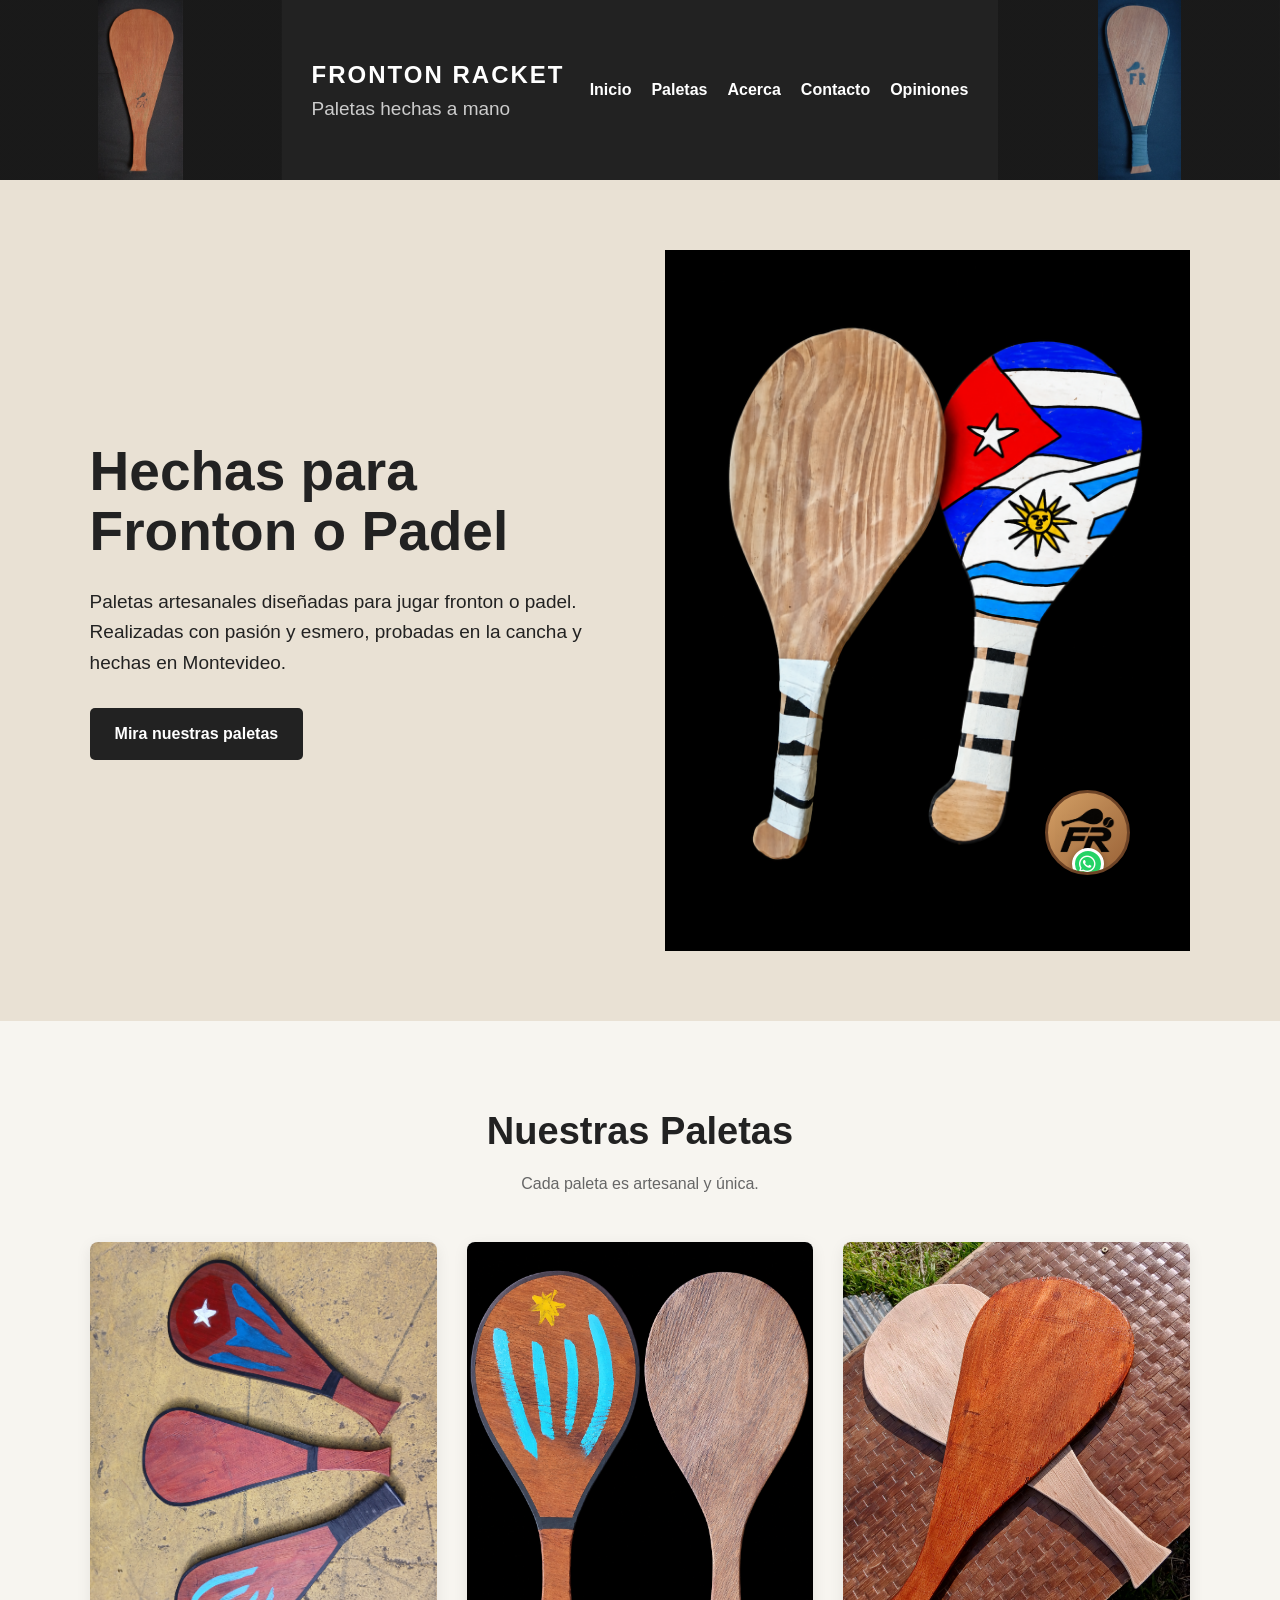
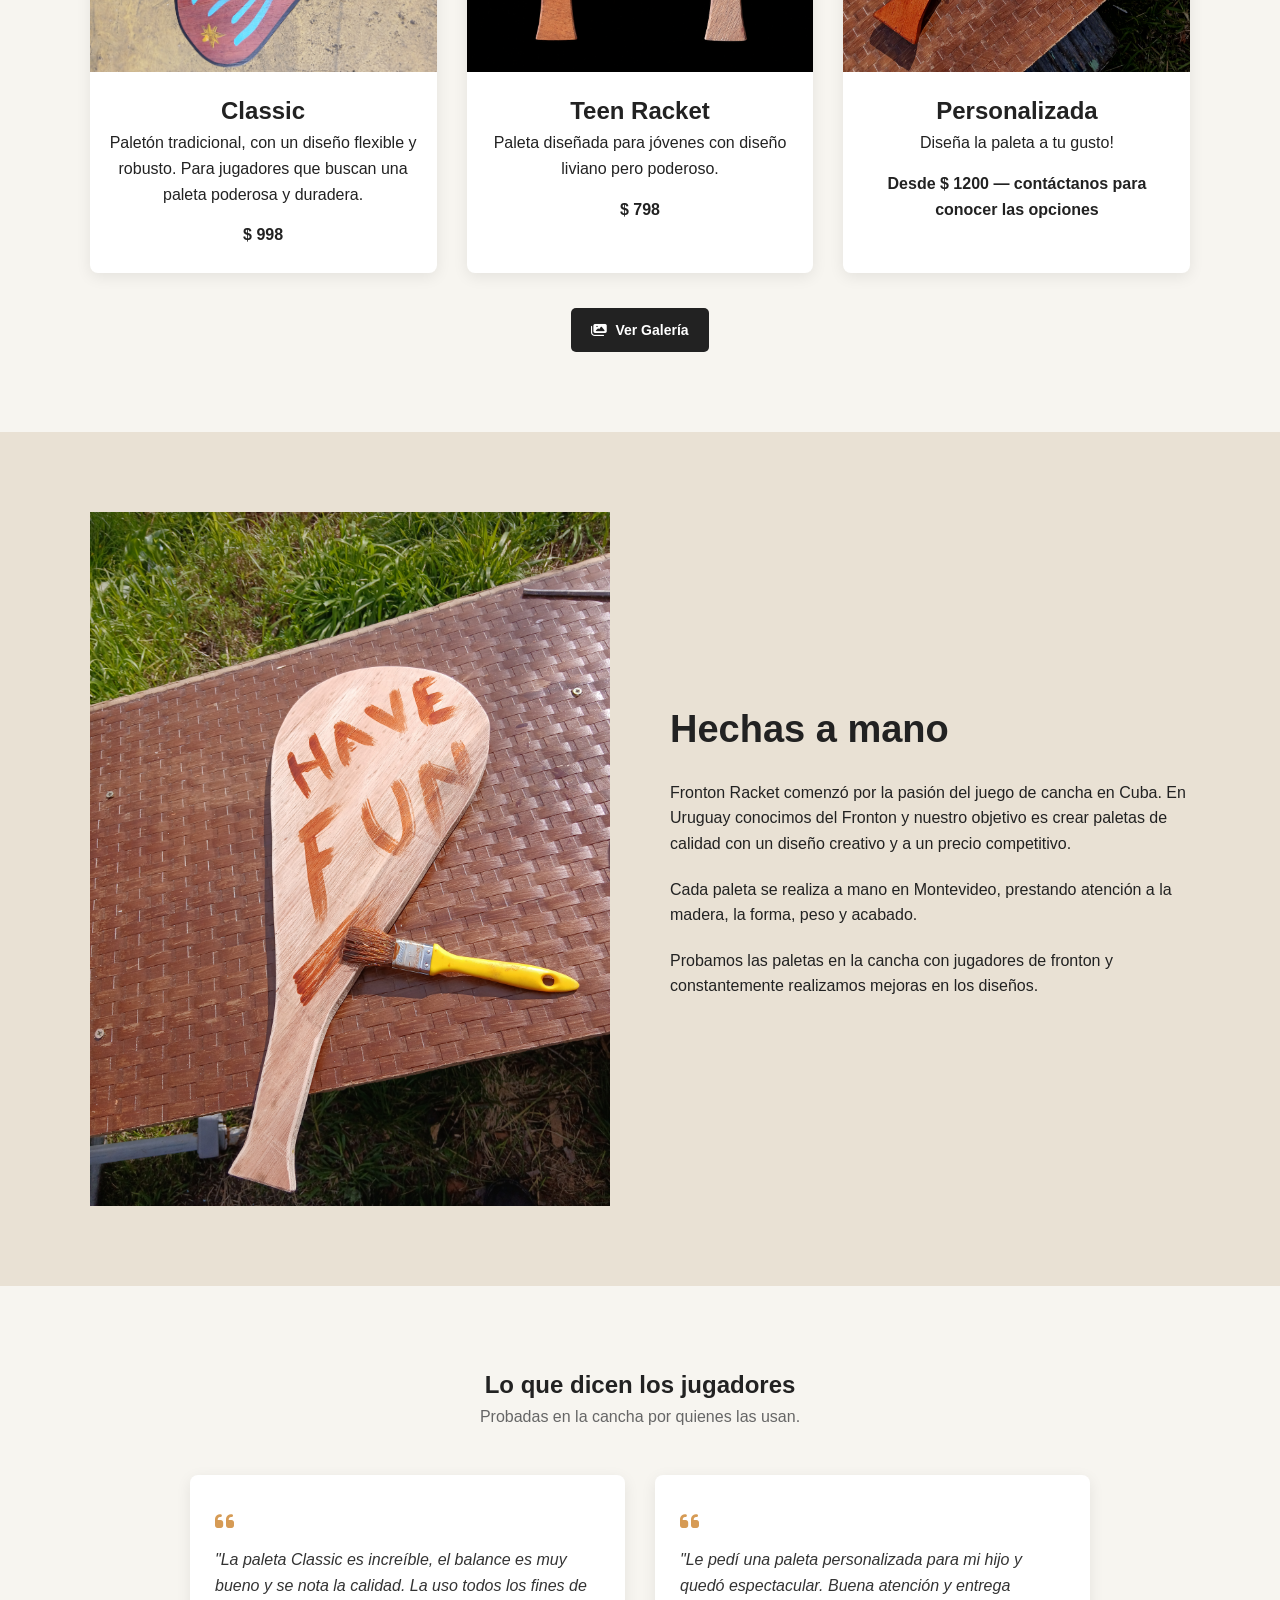
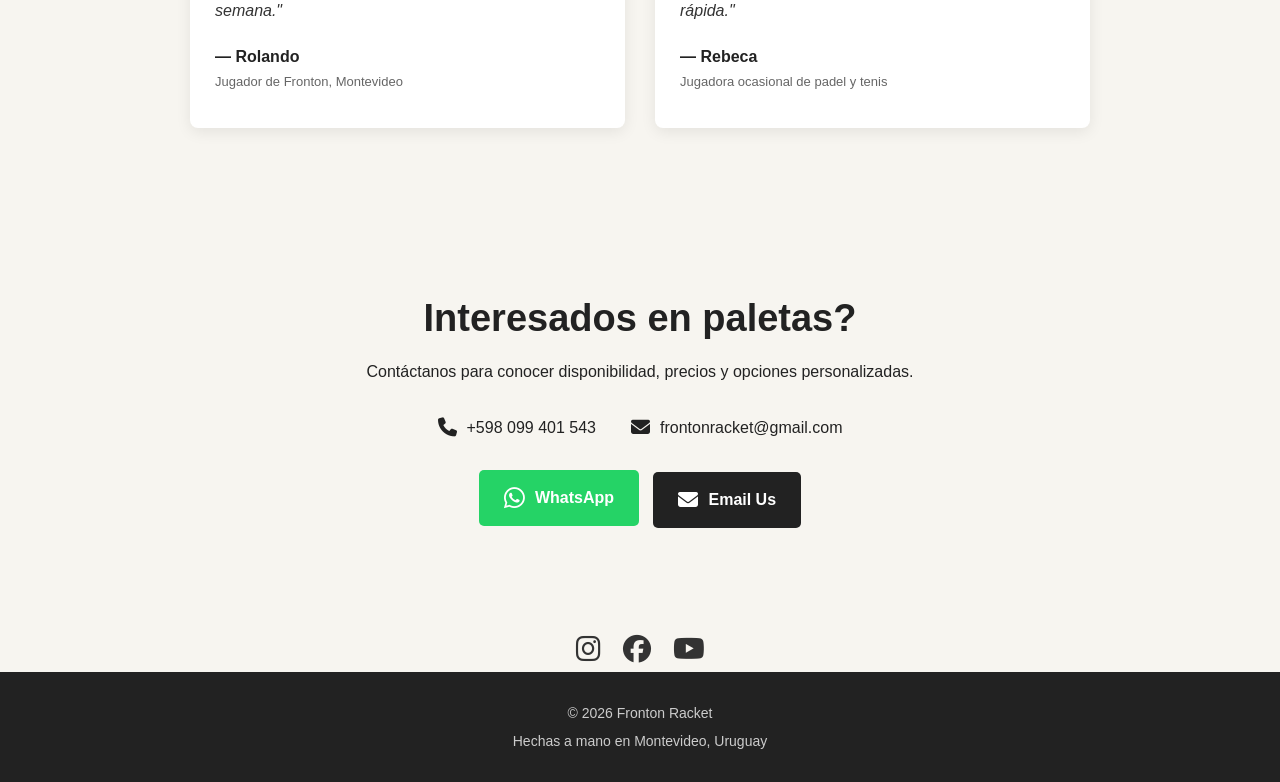
<file: index.html>
<!DOCTYPE html>
<html lang="es">
<head>
    <meta charset="UTF-8">
    <meta name="viewport" content="width=device-width, initial-scale=1.0">


    <!-- SEO: description + keywords + canonical -->
    <meta name="description" content="Paletas de frontón y pádel hechas a mano en Montevideo, Uruguay. Diseños artesanales, personalizables, con envío en todo el país. Pedí la tuya por WhatsApp.">
    <meta name="keywords" content="paletas frontón, paletas pádel, paletas de madera, frontón Uruguay, pádel Montevideo, paletas artesanales">
    <link rel="canonical" href="https://fronton-racket.vercel.app/">

    <!-- Open Graph (Facebook, WhatsApp, Instagram link previews) -->
    <meta property="og:type" content="website">
    <meta property="og:url" content="https://fronton-racket.vercel.app/">
    <meta property="og:title" content="Fronton Racket | Paletas hechas a mano">
    <meta property="og:description" content="Paletas de frontón y pádel hechas a mano en Montevideo, Uruguay. Diseños artesanales y personalizables.">
    <meta property="og:image" content="https://fronton-racket.vercel.app/images/main_photo.png">
    <meta property="og:locale" content="es_UY">

    <!-- Favicon (browser tab icon) -->
    <link rel="icon" type="image/jpeg" href="images/racket_logo.jpg">

    <title>Fronton Racket | Paletas artesanales para fronton y padel</title>

    <link rel="stylesheet" href="style.css">
    <link rel="stylesheet" href="https://cdnjs.cloudflare.com/ajax/libs/font-awesome/6.5.2/css/all.min.css">

    <!-- STRUCTURED DATA (helps Google show your business info in search results) -->
    <script type="application/ld+json">
    {
      "@context": "https://schema.org",
      "@type": "SportingGoodsStore",
      "name": "Fronton Racket",
      "image": "https://fronton-racket.vercel.app/images/main_photo.png",
      "description": "Paletas de frontón y pádel hechas a mano en Montevideo, Uruguay.",
      "address": {
        "@type": "PostalAddress",
        "addressLocality": "Montevideo",
        "addressCountry": "UY"
      },
      "telephone": "+598099401543",
      "email": "frontonracket@gmail.com",
      "url": "https://fronton-racket.vercel.app/",
      "sameAs": [
        "https://www.instagram.com/frontonracket/",
        "https://www.facebook.com/frontonracket",
        "http://www.youtube.com/@FrontonRacket"
      ]
    }
    </script>
    
</head>

<body>

    <!-- HEADER -->
    <header>
        <div class="header-photo photo-left"></div>

        <div class="header-content">
            
        <div class="logo">
            <h1>FRONTON RACKET</h1>
            <p id="header-p">Paletas hechas a mano</p>
        </div>

        <nav>
            <a href="#home">Inicio</a>
            <a href="#rackets">Paletas</a>
            <a href="#about">Acerca</a>
            <a href="#contact">Contacto</a>
            <a href="#testimonials">Opiniones</a>
        </nav>

         </div>

        <div class="header-photo photo-right"></div>

    </header>


    <!-- HERO SECTION -->
    <section id="home" class="hero">

        <div class="hero-text">
            <h2>Hechas para Fronton o Padel</h2>

            <p>
                Paletas artesanales diseñadas para jugar fronton o padel.
                Realizadas con pasión y esmero, probadas en la cancha y hechas en Montevideo.
                
            </p>

            <a href="#rackets" class="button">
                Mira nuestras paletas
            </a>
        </div>

        <div class="hero-image">

            <!-- PLACE YOUR MAIN PHOTO HERE -->
            <img src="images/main_photo.png" alt="Fronton wooden racket">

        </div>

    </section>


    <!-- RACKETS SECTION -->
    <section id="rackets" class="rackets">

        <h2>Nuestras Paletas</h2>

        <p class="section-intro">
            Cada paleta es artesanal y única.
        </p>


        <div class="racket-container">

            <!-- RACKET 1 -->
            <div class="racket-card">

                <!-- PLACE PHOTO HERE -->
                <img src="images/classic.jpg" alt="Handmade Fronton racket">

                <h3>Classic</h3>

                <p>
                    Paletón tradicional, con un diseño flexible y robusto.
                    Para jugadores que buscan una paleta poderosa y duradera.
                </p>

                <p class="price">
                    $ 998
                </p>

            </div>


            <!-- RACKET 2 -->
            <div class="racket-card">

                <!-- PLACE PHOTO HERE -->
                <img src="images/teen.png" alt="Fronton racket close up">

                <h3>Teen Racket</h3>

                <p>
                    Paleta diseñada para jóvenes con diseño liviano pero poderoso.
                </p>

                <p class="price">
                    $ 798
                </p>

            </div>


            <!-- RACKET 3 -->
            <div class="racket-card">

                <!-- PLACE PHOTO HERE -->
                <img src="images/custom_1.jpg" alt="Wooden fronton racket">

                <h3>Personalizada</h3>

                <p>
                    Diseña la paleta a tu gusto!
                    
                </p>

                <p class="price">
                    Desde $ 1200 — contáctanos para conocer las opciones
                </p>

            </div>

        </div>

         <!-- GALLERY BUTTON -->
        <a href="gallery.html" class="gallery-button">
            <i class="fa-solid fa-images"></i>
            Ver Galería
        </a>

    </section>


    <!-- ABOUT SECTION -->
    <section id="about" class="about">

        <div class="about-image">

            <!-- PLACE ANOTHER PHOTO HERE -->
            <img src="images/making.jpg" alt="Making a wooden fronton racket">

        </div>

        <div class="about-text">

            <h2>Hechas a mano</h2>

            <p>
                Fronton Racket comenzó por la pasión del juego de cancha en Cuba. En Uruguay conocimos del Fronton
                y nuestro objetivo es crear paletas de calidad con un diseño creativo y a un precio competitivo.
                
            </p>

            <p>
                Cada paleta se realiza a mano en Montevideo,
                prestando atención a la madera, la forma, peso y acabado.
            </p>

            <p>
                Probamos las paletas en la cancha con jugadores de fronton y 
                constantemente realizamos mejoras en los diseños.
               
            </p>

        </div>

    </section>

    <!-- TESTIMONIALS SECTION -->
<section id="testimonials" class="testimonials">

    <h2>Lo que dicen los jugadores</h2>

    <p class="section-intro">
        Probadas en la cancha por quienes las usan.
    </p>

    <div class="testimonial-container">

        <!-- TESTIMONIAL 1 -->
        <div class="testimonial-card">
            <i class="fa-solid fa-quote-left quote-icon"></i>
            <p class="testimonial-text">
                "La paleta Classic es increíble, el balance es muy bueno y se nota
                la calidad. La uso todos los fines de semana."
            </p>
            <p class="testimonial-author">— Rolando</p>
            <p class="testimonial-role">Jugador de Fronton, Montevideo</p>
        </div>

        <!-- TESTIMONIAL 2 -->
        <div class="testimonial-card">
            <i class="fa-solid fa-quote-left quote-icon"></i>
            <p class="testimonial-text">
                "Le pedí una paleta personalizada para mi hijo y quedó espectacular.
                Buena atención y entrega rápida."
            </p>
            <p class="testimonial-author">— Rebeca</p>
            <p class="testimonial-role">Jugadora ocasional de padel y tenis</p>
        </div>

    </div>

</section>

    <!-- CONTACT SECTION -->
<section id="contact" class="contact">

    <h2>Interesados en paletas?</h2>

    <p>
        Contáctanos para conocer disponibilidad,
        precios y opciones personalizadas.
    </p>

    <!-- CONTACT INFORMATION -->

    <div class="contact-info">

        <!-- PHONE -->
        <a href="tel:+598099401543" class="contact-item">
            <i class="fa-solid fa-phone"></i>
            <span>+598 099 401 543</span>
        </a>

        <!-- EMAIL -->
        <a
            href="https://mail.google.com/mail/?view=cm&fs=1&to=frontonracket@gmail.com&su=Pregunta%20a%20Fronton%20Racket"
            class="contact-item"
            target="_blank"
            rel="noopener noreferrer"
        >
            <i class="fa-solid fa-envelope"></i>
            <span>frontonracket@gmail.com</span>
        </a>

    </div>


    <!-- WHATSAPP BUTTON -->

    <a
        href="https://wa.me/598099401543"
        class="whatsapp-button"
        target="_blank"
        rel="noopener noreferrer"
    >
        <i class="fa-brands fa-whatsapp"></i>
        WhatsApp
    </a>


    <!-- EMAIL BUTTON -->

    <a
        href="https://mail.google.com/mail/?view=cm&fs=1&to=frontonracket@gmail.com&su=Pregunta%20a%20Fronton%20Racket"
        class="email-button"
        target="_blank"
        rel="noopener noreferrer"
    >
        <i class="fa-solid fa-envelope"></i>
        Email Us
    </a>

</section>

    <!-- SOCIAL MEDIA LINKS -->

<div class="social-links">

    <!-- Instagram -->
    <a href="https://www.instagram.com/frontonracket/"
       target="_blank"
       aria-label="Instagram">
        <i class="fa-brands fa-instagram"></i>
    </a>

    <!-- Facebook -->
    <a href="https://www.facebook.com/frontonracket"
       target="_blank"
       aria-label="Facebook">
        <i class="fa-brands fa-facebook"></i>
    </a>

    <!-- YouTube -->
    <a href="http://www.youtube.com/@FrontonRacket"
       target="_blank"
       aria-label="YouTube">
        <i class="fa-brands fa-youtube"></i>
    </a>

</div>

<!-- =========================
     FLOATING WHATSAPP
========================= -->

<a
    href="https://wa.me/598099401543"
    class="floating-whatsapp"
    target="_blank"
    rel="noopener noreferrer"
    aria-label="Contact Fronton Racket on WhatsApp"
>

    <div class="whatsapp-racket">

        <img
            src="images/racket_logo.jpg"
            alt="Fronton Racket"
        >

        <span class="whatsapp-icon">
            <i class="fa-brands fa-whatsapp"></i>
        </span>

    </div>

    <span class="whatsapp-message">
        Contáctanos
    </span>

</a>


    <!-- FOOTER -->
    <footer>

        <p>
            © <span id="year"></span> Fronton Racket
        </p>

        <p>
            Hechas a mano en Montevideo, Uruguay
        </p>

    </footer>


    <!-- JAVASCRIPT -->
    <script src="script.js"></script>

</body>
</html>
</file>
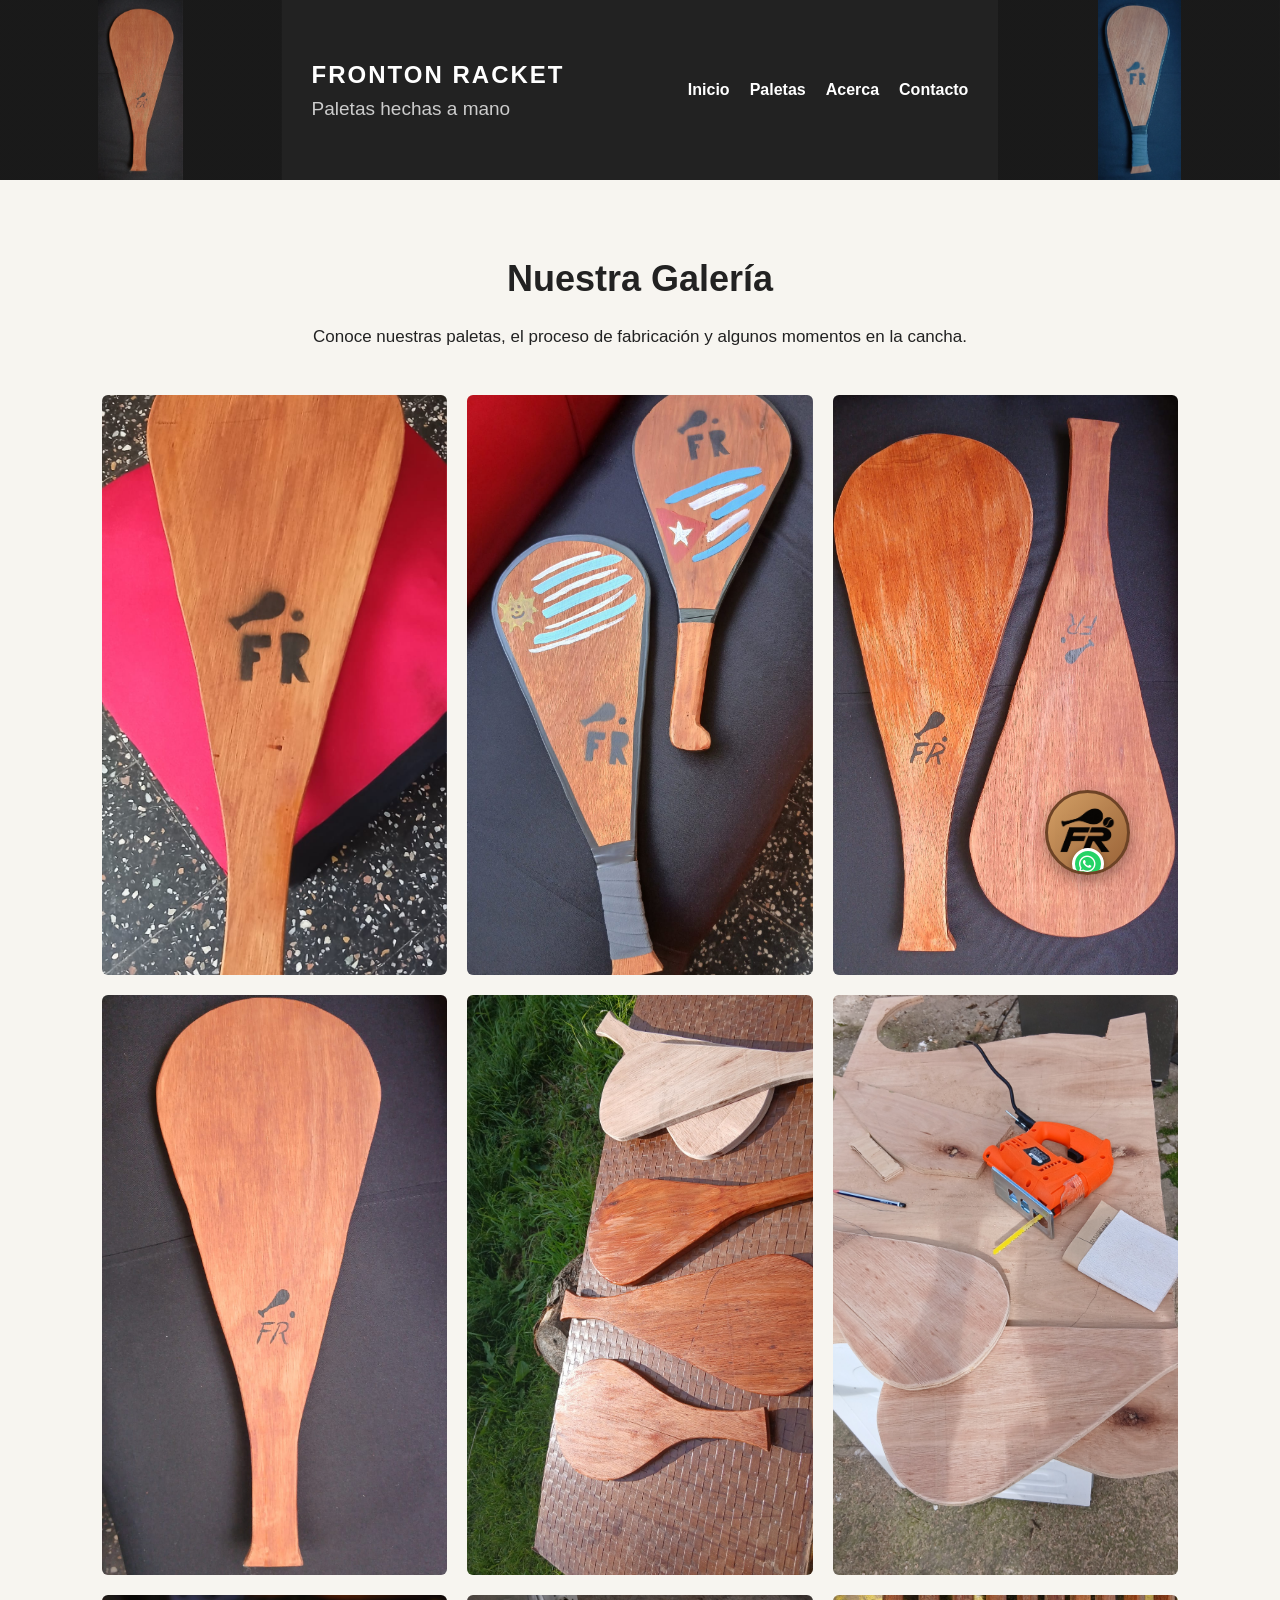
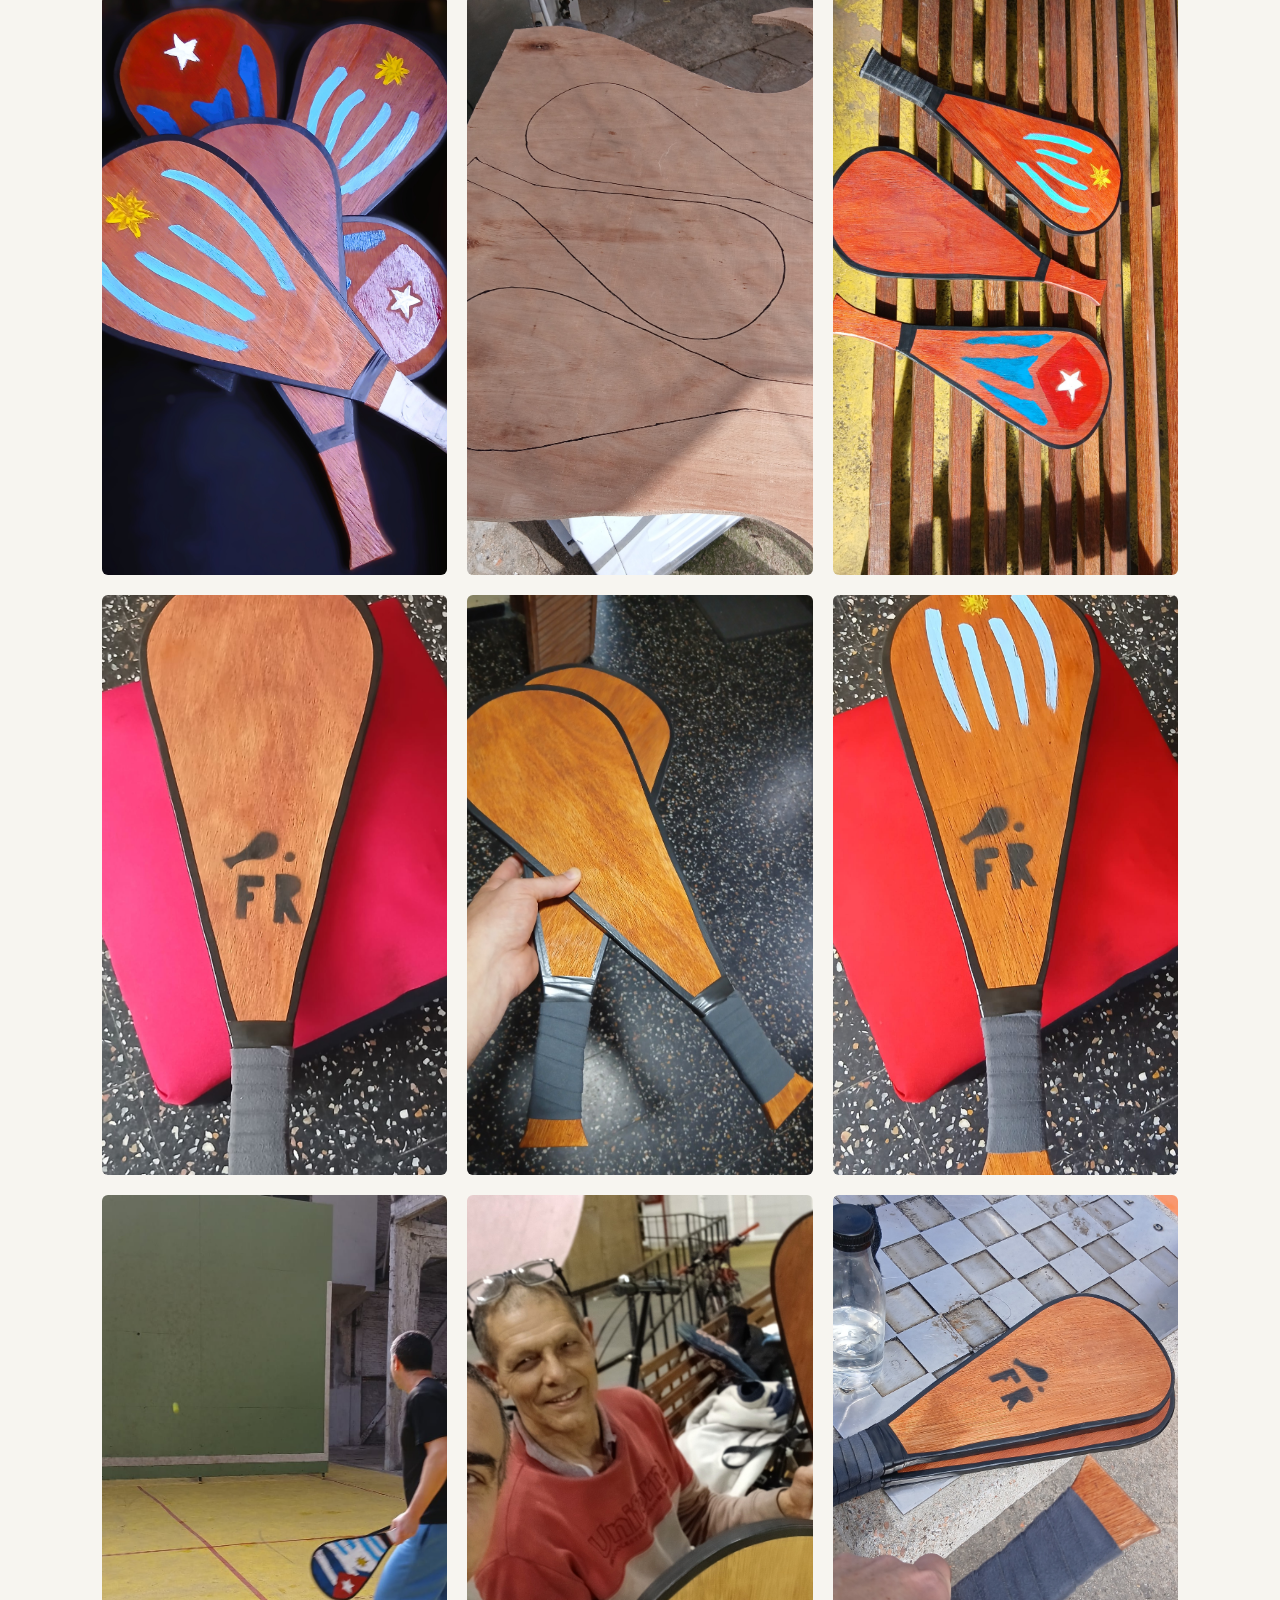
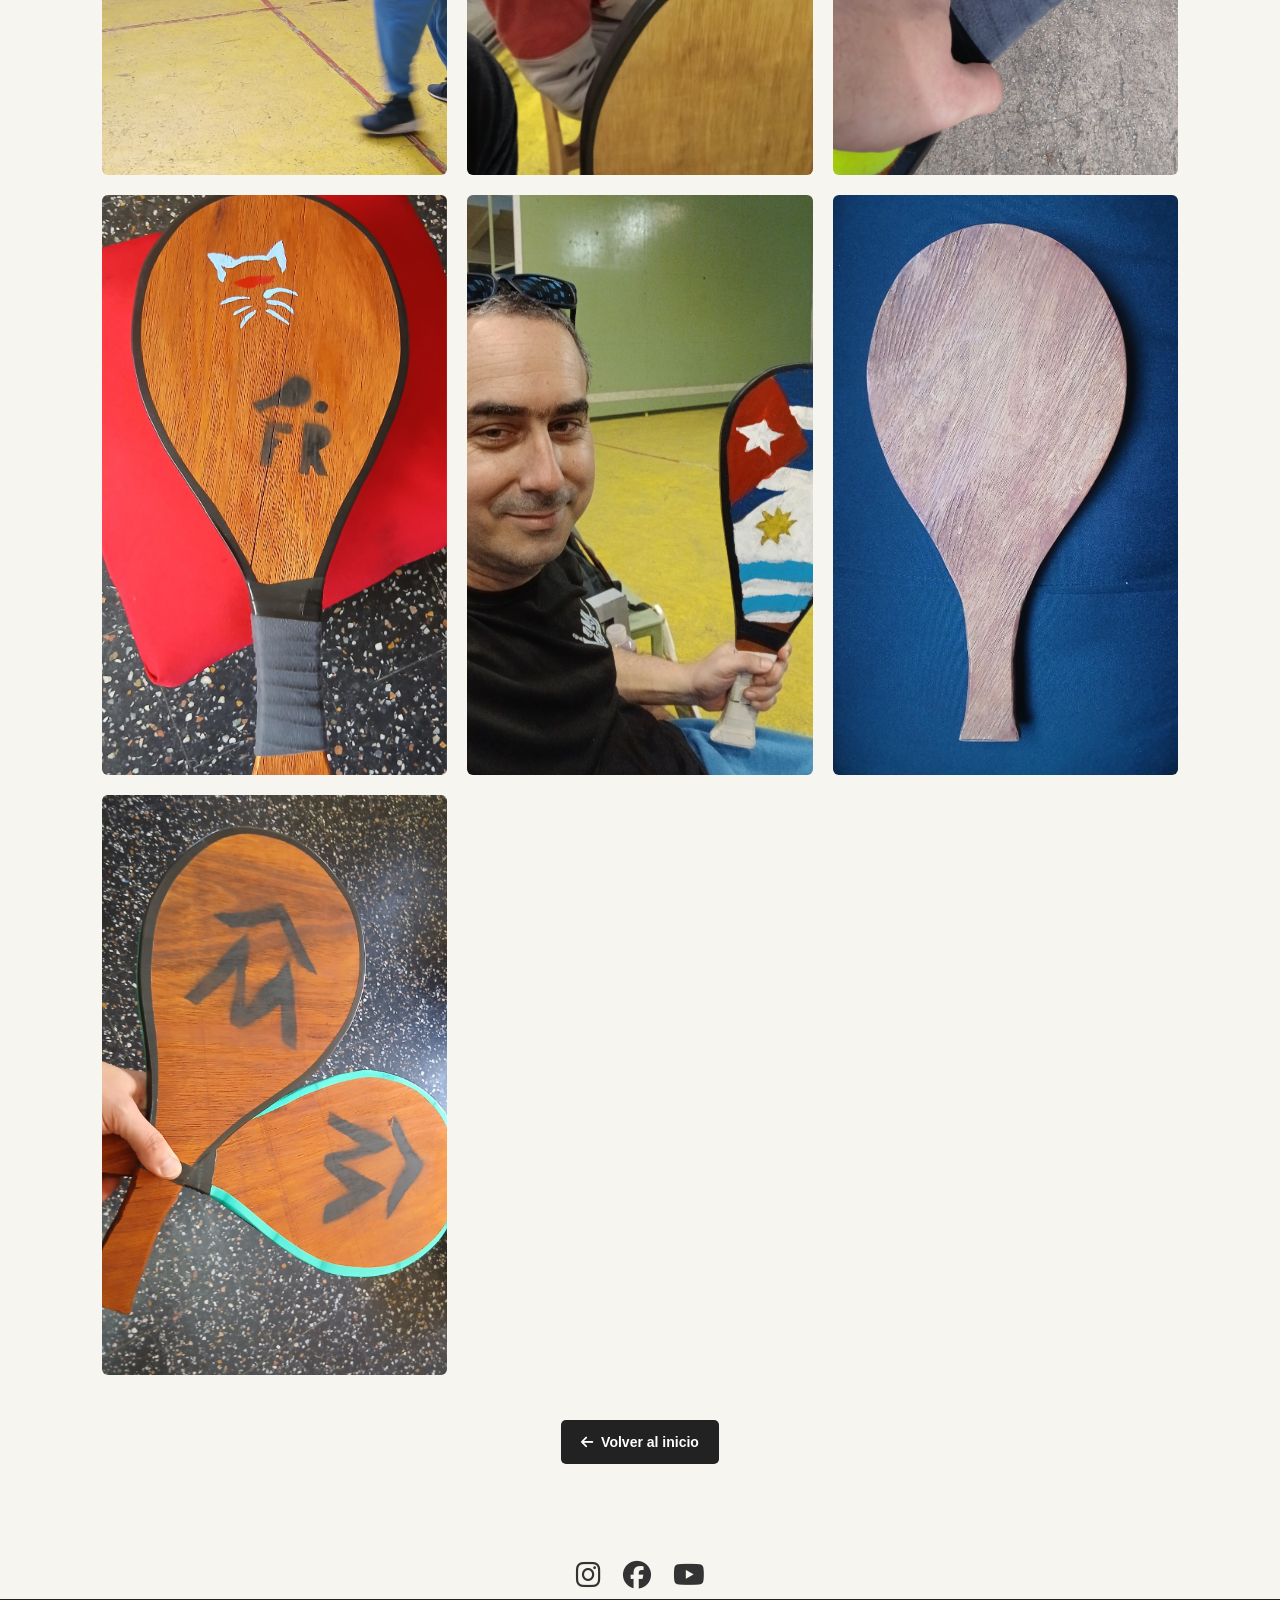
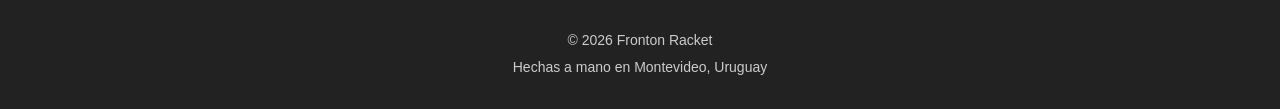
<file: gallery.html>
<!DOCTYPE html>
<html lang="es">

<head>

    <meta charset="UTF-8">
    <meta name="viewport" content="width=device-width, initial-scale=1.0">

    <meta name="description" content="Galería de paletas de frontón y pádel hechas a mano por Fronton Racket en Montevideo, Uruguay. Conocé nuestros diseños y el proceso de fabricación.">
    <link rel="canonical" href="https://fronton-racket.vercel.app/gallery.html">

    <meta property="og:type" content="website">
    <meta property="og:url" content="https://fronton-racket.vercel.app/gallery.html">
    <meta property="og:title" content="Galería | Fronton Racket">
    <meta property="og:description" content="Conocé nuestros diseños y el proceso de fabricación de paletas artesanales.">
    <meta property="og:image" content="https://fronton-racket.vercel.app/images/gallery-classic-1.jpeg">
    <meta property="og:locale" content="es_UY">

    <link rel="icon" type="image/jpeg" href="images/racket_logo.jpg">

    <title>Galería | Fronton Racket</title>

    <link rel="stylesheet" href="style.css">

    <!-- FONT AWESOME -->
    <link
        rel="stylesheet"
        href="https://cdnjs.cloudflare.com/ajax/libs/font-awesome/6.5.2/css/all.min.css"
    >

</head>


<body>


    <!-- HEADER -->

    <header>

        <div class="header-photo photo-left"></div>

        <div class="header-content">

            <div class="logo">

                <h1>FRONTON RACKET</h1>

                <p id="header-p">Paletas hechas a mano</p>

            </div>


            <nav>

                <a href="index.html">Inicio</a>

                <a href="index.html#rackets">Paletas</a>

                <a href="index.html#about">Acerca</a>

                <a href="index.html#contact">Contacto</a>

            </nav>

        </div>


        <div class="header-photo photo-right"></div>

    </header>



    <!-- GALLERY -->

    <main>

        <section class="gallery">

            <h2>Nuestra Galería</h2>

            <p class="gallery-intro">
                Conoce nuestras paletas, el proceso de fabricación
                y algunos momentos en la cancha.
            </p>


            <div class="gallery-grid">

                <img
                    src="images/gallery-classic-1.jpeg"
                    alt="Fronton Racket"
                >

                <img
                    src="images/gallery-classic-7.jpeg"
                    alt="Fronton Racket"
                >

                <img
                    src="images/gallery-classic-8.jpeg"
                    alt="Fronton Racket"
                >

                <img
                    src="images/gallery-classic-9.jpeg"
                    alt="Fronton Racket"
                >

                 <img
                    src="images/gallery-process-1.jpeg"
                    alt="Fronton Racket"
                >

                 <img
                    src="images/gallery-process-2.jpg"
                    alt="Fronton Racket"
                >

                 <img
                    src="images/gallery-classic-10.jpg"
                    alt="Fronton Racket"
                >

                 <img
                    src="images/gallery-process-3.jpg"
                    alt="Fronton Racket"
                >

                <img
                    src="images/gallery-classic-2.jpeg"
                    alt="Paleta de madera artesanal"
                >

                <img
                    src="images/gallery-classic-3.jpeg"
                    alt="Proceso de fabricación"
                >

                <img
                    src="images/gallery-classic-4.jpeg"
                    alt="Paleta Fronton Racket"
                >

                <img
                    src="images/gallery-classic-6.jpeg"
                    alt="Detalle de una paleta artesanal"
                >

                <img
                    src="images/gallery-court-1.jpeg"
                    alt="Paleta artesanal en la cancha"
                >

                <img
                    src="images/gallery-court-2.jpg"
                    alt="Paleta artesanal en la cancha"
                >

                <img
                    src="images/gallery-grip-1.jpeg"
                    alt="Fronton Racket grip"
                >

                <img
                    src="images/gallery-teen-1.jpeg"
                    alt="Fronton Racket en la cancha"
                >

                <img
                    src="images/gallery-court-3.jpeg"
                    alt="Detalle de una paleta artesanal"
                >

                <img
                    src="images/gallery-teen-2.jpeg"
                    alt="Fronton Racket en la cancha"
                >

                <img
                    src="images/gallery-teen-3.jpg"
                    alt="Fronton Racket en la cancha"
                >

            </div>


            <!-- BACK TO HOME -->

            <a href="index.html" class="gallery-back-button">

                <i class="fa-solid fa-arrow-left"></i>

                Volver al inicio

            </a>

        </section>

    </main>



    <!-- SOCIAL MEDIA LINKS -->

    <div class="social-links">

        <!-- Instagram -->

        <a
            href="https://www.instagram.com/frontonracket/"
            target="_blank"
            rel="noopener noreferrer"
            aria-label="Instagram"
        >
            <i class="fa-brands fa-instagram"></i>
        </a>


        <!-- Facebook -->

        <a
            href="https://www.facebook.com/frontonracket"
            target="_blank"
            rel="noopener noreferrer"
            aria-label="Facebook"
        >
            <i class="fa-brands fa-facebook"></i>
        </a>


        <!-- YouTube -->

        <a
            href="http://www.youtube.com/@FrontonRacket"
            target="_blank"
            rel="noopener noreferrer"
            aria-label="YouTube"
        >
            <i class="fa-brands fa-youtube"></i>
        </a>

    </div>



    <!-- FLOATING WHATSAPP -->

    <a
        href="https://wa.me/598099401543"
        class="floating-whatsapp"
        target="_blank"
        rel="noopener noreferrer"
        aria-label="Contact Fronton Racket on WhatsApp"
    >

        <div class="whatsapp-racket">

            <img
                src="images/racket_logo.jpg"
                alt="Fronton Racket"
            >

            <span class="whatsapp-icon">

                <i class="fa-brands fa-whatsapp"></i>

            </span>

        </div>


        <span class="whatsapp-message">
            Contáctanos
        </span>

    </a>



    <!-- FOOTER -->

    <footer>

        <p>
            © <span id="year"></span> Fronton Racket
        </p>

        <p>
            Hechas a mano en Montevideo, Uruguay
        </p>

    </footer>



    <!-- JAVASCRIPT -->

    <script src="script.js"></script>


</body>

</html>
</file>
<file: style.css>
/* =========================
   GENERAL
========================= */

* {
    margin: 0;
    padding: 0;
    box-sizing: border-box;
}

html {
    scroll-behavior: smooth;
}

body {
    font-family: Arial, sans-serif;
    color: #222;
    background-color: #f7f5f0;
    line-height: 1.6;
}

img {
    width: 100%;
    display: block;
}


/* =========================
   HEADER
========================= */

header {
    display: flex;
    align-items: stretch;

    min-height: clamp(180px, 14vw, 280px);

    background-color: #222;

    color: white;
}

#header-p {
    font-size: 19px;
}

/* PHOTOS */

.header-photo {
    width: 22%;
    max-width: 320px;   /* keep it from stretching too wide on huge monitors */
    min-width: 140px;
    flex-shrink: 0;      /* stop it from getting squeezed by the nav (previous fix) */

    background-size: contain;   /* KEY CHANGE — show the whole racket, no cropping */
    background-position: center;
    background-repeat: no-repeat;
}


/* LEFT PHOTO */

.photo-left {
    background-position: center 19%;
    background-image:
        linear-gradient(rgba(0, 0, 0, 0.25), rgba(0, 0, 0, 0.25)),
        url("images/header-photo-left.jpeg");
}


/* RIGHT PHOTO */

.photo-right {
    background-image:
        linear-gradient(rgba(0, 0, 0, 0.25), rgba(0, 0, 0, 0.25)),
        url("images/header-photo-right.jpeg");
}


/* CENTER */

.header-content {
    width: 56%;

    display: flex;
    justify-content: space-between;
    align-items: center;

    padding: 30px;
}


/* LOGO */

.logo h1 {
    font-size: 24px;
    letter-spacing: 2px;
}

.logo p {
    font-size: 13px;
    color: #ccc;
}


/* NAVIGATION */

nav {
    display: flex;
    gap: 20px;
}

nav a {
    color: white;
    text-decoration: none;
    font-weight: bold;
}

nav a:hover {
    color: #d69b55;
}

/* =========================
   HERO
========================= */

.hero {
    min-height: 80vh;

    display: flex;
    align-items: center;
    justify-content: space-between;

    gap: 50px;
    padding: 70px 7%;

    background-color: #e9e1d4;
}

.hero-text {
    flex: 1;
}

.hero-text h2 {
    font-size: 55px;
    line-height: 1.1;
    margin-bottom: 25px;
}

.hero-text p {
    font-size: 19px;
    max-width: 500px;
    margin-bottom: 30px;
}

.hero-image {
    flex: 1;
}

.hero-image img {
    min-height: 350px;
    background-color: #d0c8bb;
    object-fit: cover;
}


/* =========================
   BUTTON
========================= */

.button {
    display: inline-block;

    background-color: #222;
    color: white;

    padding: 13px 25px;

    text-decoration: none;
    border-radius: 5px;

    font-weight: bold;
}

.button:hover {
    background-color: #444;
}


/* =========================
   RACKETS
========================= */

.rackets {
    padding: 80px 7%;
    text-align: center;
}

.rackets h2,
.about h2,
.contact h2 {
    font-size: 38px;
    margin-bottom: 10px;
}

.section-intro {
    margin-bottom: 45px;
    color: #666;
}

.racket-container {
    display: flex;
    gap: 30px;
    justify-content: center;
}

.racket-card {
    background-color: white;

    width: 33%;

    padding-bottom: 25px;

    border-radius: 8px;
    overflow: hidden;

    box-shadow: 0 4px 15px rgba(0, 0, 0, 0.08);
}

.racket-card img {
    height: 430px;
    object-fit: cover;
    background-color: #ddd;
}

.racket-card h3 {
    margin-top: 20px;
    font-size: 24px;
}

.racket-card p {
    padding: 0 20px;
}

.price {
    margin-top: 15px;
    font-weight: bold;
}


/* =========================
   ABOUT
========================= */

.about {
    display: flex;
    align-items: center;

    gap: 60px;

    padding: 80px 7%;

    background-color: #e9e1d4;
}

.about-image,
.about-text {
    flex: 1;
}

.about-image img {
    min-height: 350px;
    object-fit: cover;
    background-color: #d0c8bb;
}

.about-text p {
    margin: 20px 0;
}

/* =========================
   TESTIMONIALS
========================= */

.testimonials {
    padding: 80px 7%;
    text-align: center;
    background-color: #f7f5f0;
}

.testimonial-container {
    display: flex;
    gap: 30px;
    justify-content: center;
    max-width: 900px;
    margin: 0 auto;
}

.testimonial-card {
    background-color: white;
    width: 50%;
    padding: 35px 25px;

    border-radius: 8px;
    box-shadow: 0 4px 15px rgba(0, 0, 0, 0.08);

    text-align: left;
}

.quote-icon {
    font-size: 22px;
    color: #d69b55;
    margin-bottom: 15px;
}

.testimonial-text {
    font-size: 16px;
    color: #333;
    margin-bottom: 20px;
    font-style: italic;
}

.testimonial-author {
    font-weight: bold;
    margin-bottom: 3px;
}

.testimonial-role {
    font-size: 13px;
    color: #666;
}




/* =========================
   CONTACT
========================= */

.contact {
    text-align: center;
    padding: 80px 7%;
}

.contact p {
    max-width: 600px;
    margin: 0 auto 30px;
}

.whatsapp-button {
    display: inline-flex;
    align-items: center;
    gap: 10px;

    background-color: #25D366;
    color: white;

    padding: 15px 25px;

    border-radius: 5px;

    text-decoration: none;
    font-weight: bold;
}

.whatsapp-button:hover {
    opacity: 0.85;
}

.whatsapp-button i {
    font-size: 24px;
}


/* =========================
   FOOTER
========================= */

footer {
    background-color: #222;
    color: #ccc;

    text-align: center;

    padding: 25px;
}

footer p {
    margin: 5px;
    font-size: 14px;
}


/* =========================
   MOBILE
========================= */

@media (max-width: 768px) {

    /* =========================
       HEADER
    ========================= */

    header {
        min-height: 160px;
    }

    /* Keep the photos, but make them narrow */

    .header-photo {
        display: block;
        width: 18%;
        min-width: 55px;
        flex-shrink: 0;
        background-size: cover;
        background-position: center;
    }

    /* Center section */

    .header-content {
        width: 64%;

        flex-direction: column;
        justify-content: center;
        gap: 15px;

        padding: 20px 8px;

        text-align: center;
    }

    /* Logo */

    .logo h1 {
        font-size: 17px;
        letter-spacing: 1px;
    }

    .logo p {
        font-size: 10px;
    }

    /* Navigation */

    nav {
        display: flex;
        flex-wrap: wrap;
        justify-content: center;

        gap: 8px;
    }

    nav a {
        font-size: 12px;
    }


    /* =========================
       HERO
    ========================= */

    .hero {
        display: flex;
        flex-direction: column;

        padding: 45px 6%;
        gap: 30px;

        text-align: center;
    }

    /* PHOTO FIRST */

    .hero-image {
        width: 100%;
        order: 1;
    }

    .hero-image img {
        width: 100%;
        height: 300px;

        object-fit: cover;
    }

    /* TEXT SECOND */

    .hero-text {
        width: 100%;
        order: 2;
    }

    .hero-text h2 {
        font-size: 36px;
    }

    .hero-text p {
        font-size: 17px;
    }


    /* =========================
       RACKETS
    ========================= */

    .rackets {
        padding: 60px 6%;
    }

    .rackets h2 {
        font-size: 32px;
    }

    .racket-container {
        display: flex;
        flex-direction: column;

        gap: 30px;
    }

    .racket-card {
        width: 100%;
    }

    .racket-card img {
        width: 100%;
        height: 300px;

        object-fit: cover;
    }


    /* =========================
       ABOUT
    ========================= */

    .about {
        display: flex;
        flex-direction: column;

        padding: 60px 6%;
        gap: 30px;

        text-align: center;
    }

    /* PHOTO FIRST */

    .about-image {
        width: 100%;
        order: 1;
    }

    .about-image img {
        width: 100%;
        height: 300px;

        object-fit: cover;
    }

    /* TEXT SECOND */

    .about-text {
        width: 100%;
        order: 2;
    }

    .about h2 {
        font-size: 32px;
    }

    .testimonials {
        padding: 60px 6%;
    }

    .testimonial-container {
        flex-direction: column;
    }

    .testimonial-card {
        width: 100%;
    }


    /* =========================
       CONTACT
    ========================= */

    .contact {
        padding: 60px 6%;
    }

    .contact h2 {
        font-size: 30px;
    }


    /* =========================
       FOOTER
    ========================= */

    footer {
        padding: 25px 15px;
    }

}

    


/* =========================
   SOCIAL MEDIA
========================= */

.social-links {
    display: flex;
    justify-content: center;
    align-items: center;
    gap: 22px;
    margin-top: 20px;
}

.social-links a {
    font-size: 28px;
    text-decoration: none;
    color: #333;
    transition: 
        color 0.25s ease,
        transform 0.25s ease;
}

.social-links a:hover {
    transform: translateY(-3px);
}

/* Instagram */

.social-links a:nth-child(1):hover {
    color: #E4405F;
}

/* Facebook */

.social-links a:nth-child(2):hover {
    color: #1877F2;
}

/* YouTube */

.social-links a:nth-child(3):hover {
    color: #FF0000;
}

/* =========================
   FLOATING WHATSAPP
========================= */

.floating-whatsapp {
    position: fixed;

    right: 25px;
    bottom: 25px;

    z-index: 9999;

    text-decoration: none;

    display: flex;
    align-items: center;
    gap: 12px;

    /* Initial state */
    opacity: 0;
    transform: translateY(80px) scale(0.5);

    /* Pop-up animation */
    animation: whatsappPop 0.8s ease-out forwards;
}


/* =========================
   RACKET / LOGO
========================= */

.whatsapp-racket {
    position: relative;

    width: 85px;
    height: 85px;

    border-radius: 50%;

    display: flex;
    align-items: center;
    justify-content: center;

    overflow: hidden;

     /* Confines mix-blend-mode below to this circle only,
       instead of blending with page content behind it on mobile */
    isolation: isolate;

    background:
        linear-gradient(
            135deg,
            #d5a066,
            #9a6337
        );

    border: 3px solid #6d4326;

    box-shadow:
        0 5px 15px rgba(0, 0, 0, 0.35);

    transition:
        transform 0.25s ease,
        box-shadow 0.25s ease;
}


/* =========================
   FRONTON LOGO
========================= */

.whatsapp-racket img {
    width: 82%;
    height: 82%;

    object-fit: contain;

    /*
       Makes the white background
       visually blend with the wood
    */

    mix-blend-mode: multiply;
}


/* =========================
   WHATSAPP ICON
========================= */

.whatsapp-icon {
    position: absolute;

    
    bottom: -8px;
    

    width: 32px;
    height: 32px;

    border-radius: 50%;

    background-color: #25D366;

    color: white;

    display: flex;
    align-items: center;
    justify-content: center;

    border: 3px solid white;

    box-shadow:
        0 2px 6px rgba(0, 0, 0, 0.3);
}


.whatsapp-icon i {
    font-size: 19px;
}


/* =========================
   MESSAGE
========================= */

.whatsapp-message {
    background-color: #222;

    color: white;

    padding: 9px 14px;

    border-radius: 6px;

    font-size: 14px;
    font-weight: bold;

    white-space: nowrap;

    opacity: 0;

    transform: translateX(10px);

    transition:
        opacity 0.25s ease,
        transform 0.25s ease;
}


/* =========================
   HOVER
========================= */

.floating-whatsapp:hover .whatsapp-racket {
    transform: scale(1.08) rotate(-4deg);

    box-shadow:
        0 7px 20px rgba(0, 0, 0, 0.4);
}


.floating-whatsapp:hover .whatsapp-message {
    opacity: 1;

    transform: translateX(0);
}


/* =========================
   POP-UP ANIMATION
========================= */

@keyframes whatsappPop {

    0% {
        opacity: 0;
        transform: translateY(80px) scale(0.5);
    }

    60% {
        opacity: 1;
        transform: translateY(-10px) scale(1.08);
    }

    80% {
        transform: translateY(4px) scale(0.98);
    }

    100% {
        opacity: 1;
        transform: translateY(0) scale(1);
    }

}


/* =========================
   MOBILE
========================= */

@media (max-width: 768px) {

    .floating-whatsapp {
        right: 15px;
        bottom: 20px;
    }

    .whatsapp-racket {
        width: 68px;
        height: 68px;
    }

    .whatsapp-icon {
        width: 27px;
        height: 27px;

        right: 1px;
        bottom: -5px;
    }

    .whatsapp-icon i {
        font-size: 16px;
    }

    /* Hide text on mobile */

    .whatsapp-message {
        display: none;
    }

    .contact-info {
        flex-direction: column;
        gap: 15px;
        margin: 25px 0;
    }

    .contact-item {
        font-size: 15px;
    }

}


/* =========================
   REDUCED MOTION
========================= */

@media (prefers-reduced-motion: reduce) {

    .floating-whatsapp {
        animation: none;

        opacity: 1;
        transform: none;
    }

}

/* =========================
   EMAIL BUTTON
========================= */

.email-button {
    display: inline-flex;
    align-items: center;
    justify-content: center;
    gap: 10px;

    background-color: #222;
    color: white;

    padding: 15px 25px;

    border-radius: 5px;

    text-decoration: none;
    font-weight: bold;

    margin-left: 10px;

    transition:
        background-color 0.25s ease,
        transform 0.25s ease;
}

.email-button:hover {
    background-color: #555;
    transform: translateY(-2px);
}

.email-button i {
    font-size: 20px;
}


/* CONTACT INFORMATION */

.contact-info {
    display: flex;
    justify-content: center;
    align-items: center;
    gap: 35px;
    margin: 25px 0 30px;
    flex-wrap: wrap;
}

.contact-item {
    display: flex;
    align-items: center;
    gap: 10px;
    color: #222;
    text-decoration: none;
    font-size: 16px;
    font-weight: 500;
    transition: color 0.25s ease;
}

.contact-item i {
    font-size: 19px;
}

.contact-item:hover {
    color: #25D366;
}

/* =========================
   GALLERY PAGE
========================= */

.gallery {
    padding: 70px 8%;
    text-align: center;
    min-height: 60vh;
}

.gallery h2 {
    font-size: 36px;
    margin-bottom: 15px;
}

.gallery-intro {
    font-size: 17px;
    margin-bottom: 45px;
}

.gallery-grid {
    display: grid;
    grid-template-columns: repeat(3, 1fr);
    gap: 20px;
    max-width: 1100px;
    margin: 0 auto 45px;
}

.gallery-grid img {
    width: 100%;
    height: 580px;
    object-fit: cover;
    border-radius: 6px;
    transition: transform 0.3s ease;
}

.gallery-grid img:hover {
    transform: scale(1.03);
}


/* GALLERY BUTTON */

.gallery-button {
    display: inline-flex;
    align-items: center;
    justify-content: center;
    gap: 8px;

    background-color: #222;
    color: white;

    padding: 11px 20px;

    border-radius: 5px;

    text-decoration: none;

    font-size: 14px;
    font-weight: bold;

    margin-top: 35px;

    transition:
        background-color 0.25s ease,
        transform 0.25s ease;
}

.gallery-button:hover {
    background-color: #555;
    transform: translateY(-2px);
}


/* BACK TO HOME */

.gallery-back-button {
    display: inline-flex;
    align-items: center;
    gap: 8px;

    background-color: #222;
    color: white;

    padding: 11px 20px;

    border-radius: 5px;

    text-decoration: none;

    font-size: 14px;
    font-weight: bold;

    transition:
        background-color 0.25s ease,
        transform 0.25s ease;
}

.gallery-back-button:hover {
    background-color: #555;
    transform: translateY(-2px);
}


/* MOBILE GALLERY */

@media (max-width: 768px) {

    .gallery {
        padding: 50px 6%;
    }

    .gallery h2 {
        font-size: 32px;
    }

    .gallery-intro {
        font-size: 16px;
        line-height: 1.6;
        margin-bottom: 30px;
    }

    .gallery-grid {
        grid-template-columns: 1fr;
        gap: 15px;
    }

    .gallery-grid img {
        height: 550px;
    }

    .gallery-button {
        margin-top: 30px;
    }

}
</file>
